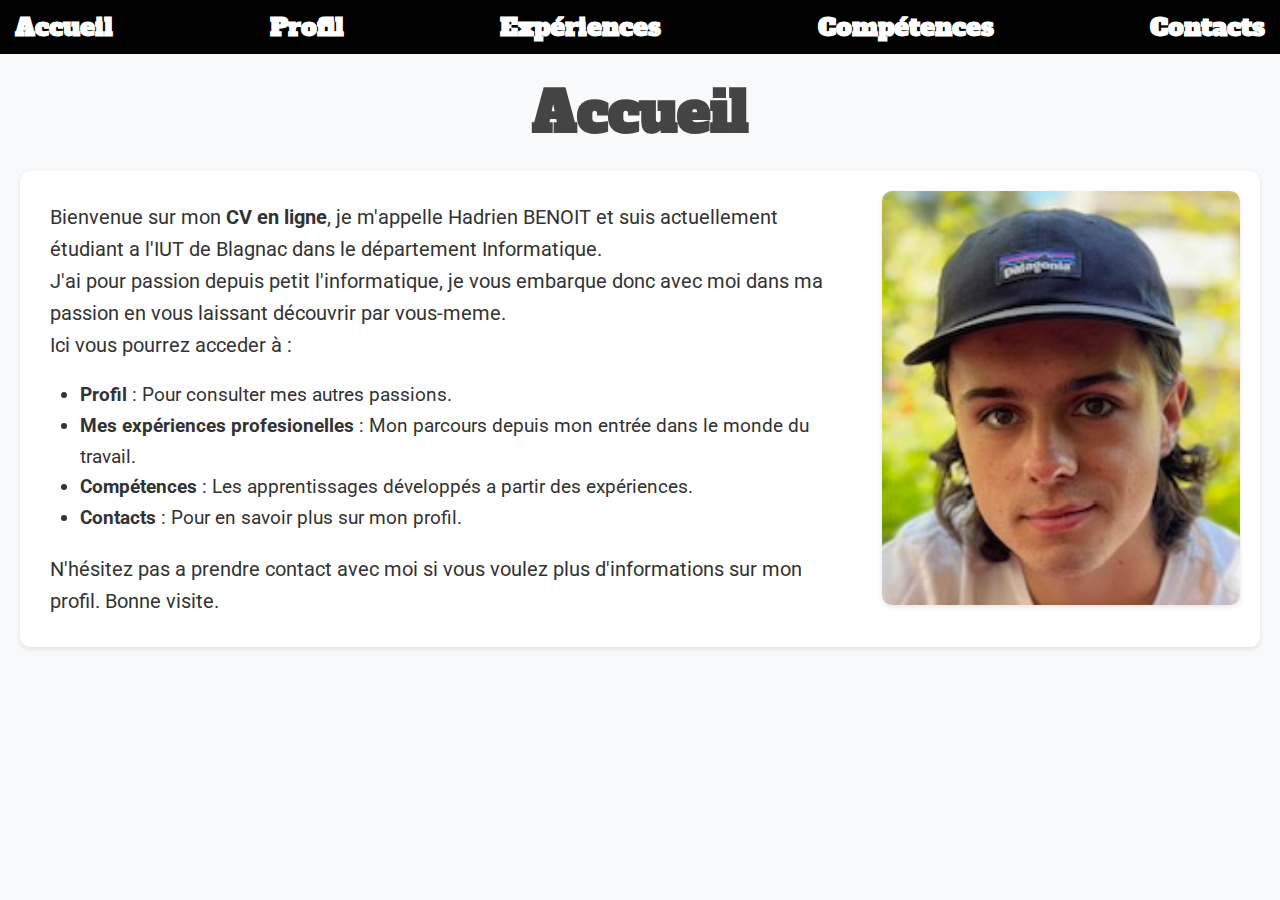
<file: index.html>
<!DOCTYPE html>
<html lang="fr">
<head>
    <meta charset="UTF-8">
    <meta name="viewport" content="width=device-width, initial-scale=1.0">
    <link rel="stylesheet" href="Accueil.css"/>
    <link rel="preconnect" href="https://fonts.googleapis.com">
    <link rel="preconnect" href="https://fonts.gstatic.com" crossorigin>
    <link href="https://fonts.googleapis.com/css2?family=Alfa+Slab+One&display=swap" rel="stylesheet">
    <link rel="preconnect" href="https://fonts.googleapis.com">
    <link rel="preconnect" href="https://fonts.gstatic.com" crossorigin>
    <link href="https://fonts.googleapis.com/css2?family=Roboto:ital,wght@0,100;0,300;0,400;0,500;0,700;0,900;1,100;1,300;1,400;1,500;1,700;1,900&display=swap" rel="stylesheet">
    
    <title>Accueil</title>
</head>
<body>
    <header>
    <nav>
        <ul>
            <li><a href="index.html">Accueil</a></li>
            <li><a href="Profil.html">Profil</a></li>
            <li><a href="Experiences.html">Expériences</a></li>
            <li><a href="Compétences.html">Compétences</a></li>
            <li><a href="Contacts.html">Contacts</a></li>
        </ul>
    </nav>
    </header>
    <h1>Accueil</h1>
    <section class="Accueil">
        <div class="ztexte">
        <p>
            Bienvenue sur mon <strong>CV en ligne</strong>, je m'appelle Hadrien BENOIT et suis actuellement étudiant a l'IUT de Blagnac dans le département Informatique.</br>
            J'ai pour passion depuis petit l'informatique, je vous embarque donc avec moi dans ma passion en vous laissant découvrir par vous-meme.</br>
            Ici vous pourrez acceder à :
            <ul>
                <li><strong>Profil</strong>  : Pour consulter mes autres passions.</li>
                <li><strong>Mes expériences profesionelles</strong> : Mon parcours depuis mon entrée dans le monde du travail.</li>
                <li><strong>Compétences</strong> : Les apprentissages développés a partir des expériences.</li>
                <li><strong>Contacts</strong> : Pour en savoir plus sur mon profil.</li>
            </ul>
        </p>
        <p>
            N'hésitez pas a prendre contact avec moi si vous voulez plus d'informations sur mon profil. Bonne visite.
        </p>
        </div>
    <div class="zimage">
        <img src="Capture d’écran 2024-12-28 à 21.32.38.png">
    </div>
    </section>
</body>
</html>
</file>
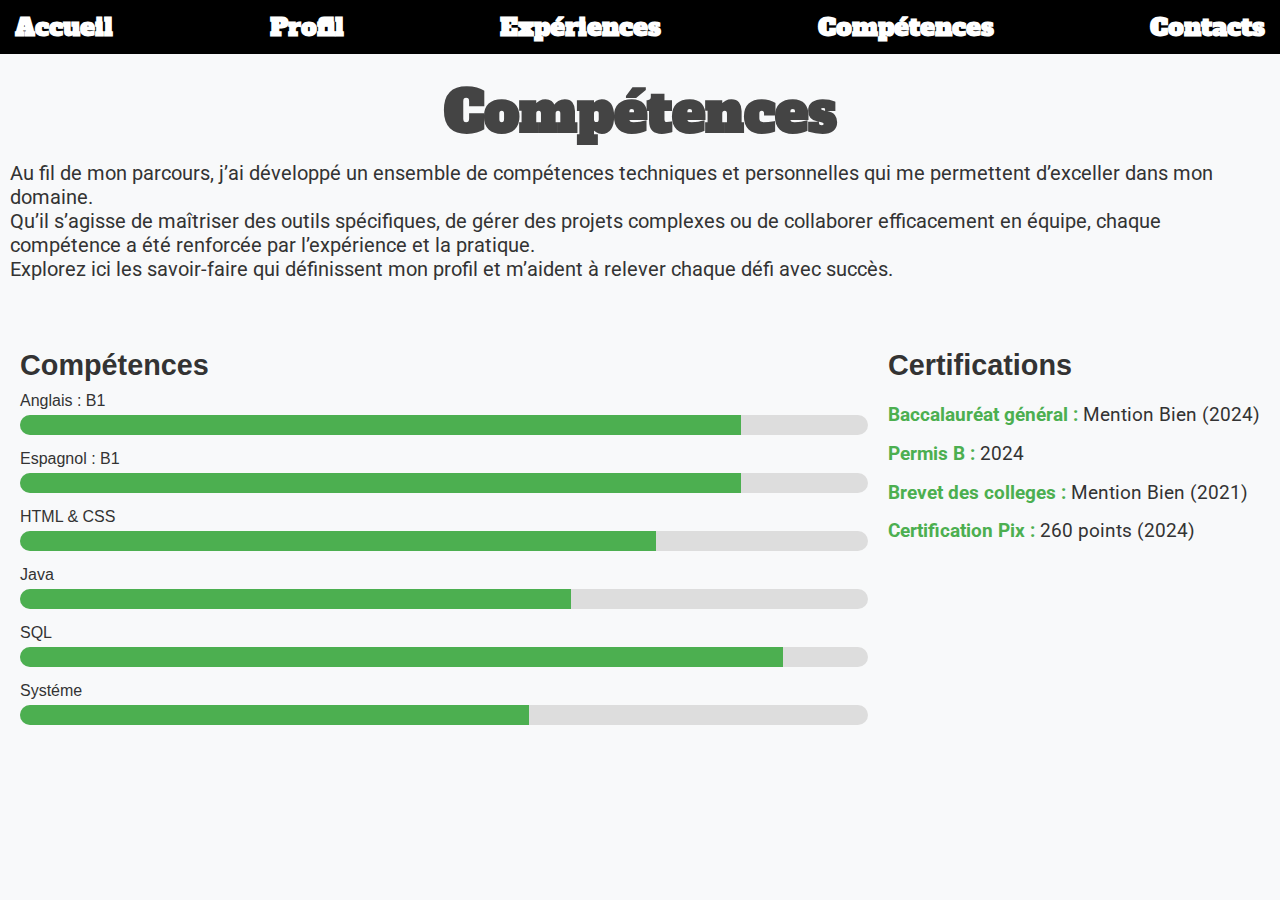
<file: Compétences.html>
<!DOCTYPE html>
<html lang="fr">
<head>
    <meta charset="UTF-8">
    <meta name="viewport" content="width=device-width, initial-scale=1.0">
    <link rel="stylesheet" href="Accueil.css"/>
    <link rel="preconnect" href="https://fonts.googleapis.com">
    <link rel="preconnect" href="https://fonts.gstatic.com" crossorigin>
    <link href="https://fonts.googleapis.com/css2?family=Alfa+Slab+One&display=swap" rel="stylesheet">
    <link rel="preconnect" href="https://fonts.googleapis.com">
    <link rel="preconnect" href="https://fonts.gstatic.com" crossorigin>
    <link href="https://fonts.googleapis.com/css2?family=Roboto:ital,wght@0,100;0,300;0,400;0,500;0,700;0,900;1,100;1,300;1,400;1,500;1,700;1,900&display=swap" rel="stylesheet">
    <title>Compétences</title>
</head>
<body>
    <header>
        <nav>
            <ul>
                <li><a href="index.html">Accueil</a></li>
                <li><a href="Profil.html">Profil</a></li>
                <li><a href="Experiences.html">Expériences</a></li>
                <li><a href="Compétences.html">Compétences</a></li>
                <li><a href="Contacts.html">Contacts</a></li>
            </ul>
        </nav>
     </header>
    <h1>Compétences</h1>
    <p>
        Au fil de mon parcours, j’ai développé un ensemble de compétences techniques et personnelles qui me permettent d’exceller dans mon domaine.</br>
        Qu’il s’agisse de maîtriser des outils spécifiques, de gérer des projets complexes ou de collaborer efficacement en équipe, chaque compétence a été renforcée par l’expérience et la pratique.</br>
        Explorez ici les savoir-faire qui définissent mon profil et m’aident à relever chaque défi avec succès.</br></br>
        <section class="compétences-certifications">
            <!-- Compétences -->
            <div class="compétences">
                <h2>Compétences</h2>
                <div class="compétence">
                    <span>Anglais : B1</span>
                    <div class="barre">
                        <div class="progres" style="width: 85%;"></div>
                    </div>
                </div>
                <div class="compétence">
                    <span>Espagnol : B1</span>
                    <div class="barre">
                        <div class="progres" style="width: 85%;"></div>
                    </div>
                </div>
                <div class="compétence">
                    <span>HTML & CSS</span>
                    <div class="barre">
                        <div class="progres" style="width: 75%;"></div>
                    </div>
                </div>
                <div class="compétence">
                    <span>Java</span>
                    <div class="barre">
                        <div class="progres" style="width: 65%;"></div>
                    </div>
                </div>
                <div class="compétence">
                    <span>SQL</span>
                    <div class="barre">
                        <div class="progres" style="width: 90%;"></div>
                    </div>
                </div>
                <div class="compétence">
                    <span>Systéme</span>
                    <div class="barre">
                        <div class="progres" style="width: 60%;"></div>
                    </div>
                </div>
            </div>
            

            <div class="certifications">
                <h2>Certifications</h2>
                <ul>
                    <li><strong>Baccalauréat général :</strong> Mention Bien (2024)</li>
                    <li><strong>Permis B :</strong> 2024</li>
                    <li><strong>Brevet des colleges :</strong> Mention Bien (2021)</li>
                    <li><strong>Certification Pix :</strong> 260 points (2024)</li>
                </ul>
            </div>
        </section>
    </p>
</body>
</html>
</file>
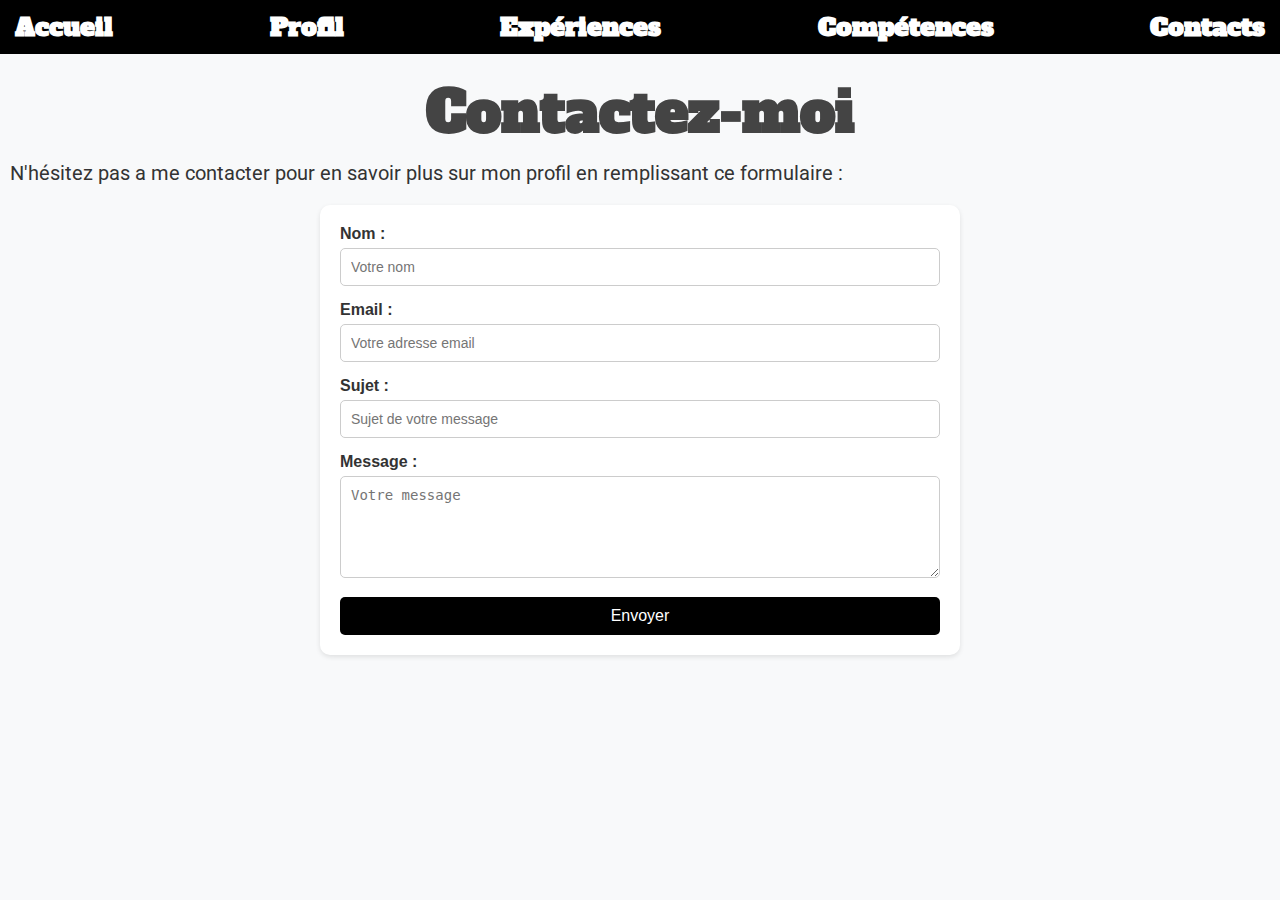
<file: Contacts.html>
<!DOCTYPE html>
<html lang="fr">
<head>
    <meta charset="UTF-8">
    <meta name="viewport" content="width=device-width, initial-scale=1.0">
    <link rel="stylesheet" href="Accueil.css"/>
    <link rel="preconnect" href="https://fonts.googleapis.com">
    <link rel="preconnect" href="https://fonts.gstatic.com" crossorigin>
    <link href="https://fonts.googleapis.com/css2?family=Alfa+Slab+One&display=swap" rel="stylesheet">
    <link rel="preconnect" href="https://fonts.googleapis.com">
    <link rel="preconnect" href="https://fonts.gstatic.com" crossorigin>
    <link href="https://fonts.googleapis.com/css2?family=Roboto:ital,wght@0,100;0,300;0,400;0,500;0,700;0,900;1,100;1,300;1,400;1,500;1,700;1,900&display=swap" rel="stylesheet">
    <title>Contacts</title>
</head>
<body>
        <header>
            <nav>
                <ul>
                    <li><a href="index.html">Accueil</a></li>
                    <li><a href="Profil.html">Profil</a></li>
                    <li><a href="Experiences.html">Expériences</a></li>
                    <li><a href="Compétences.html">Compétences</a></li>
                    <li><a href="Contacts.html">Contacts</a></li>
                </ul>
            </nav>
        </header>
            <h1>Contactez-moi</h1>
            <p>N'hésitez pas a me contacter pour en savoir plus sur mon profil en remplissant ce formulaire :</p>
    
            <form class="formulaire">
                <div class="groupe">
                    <label for="nom">Nom :</label>
                    <input type="text" id="nom" name="nom" placeholder="Votre nom" required>
                </div>

                <div class="groupe">
                    <label for="email">Email :</label>
                    <input type="email" id="email" name="email" placeholder="Votre adresse email" required>
                </div>

                <div class="groupe">
                    <label for="sujet">Sujet :</label>
                    <input type="text" id="sujet" name="sujet" placeholder="Sujet de votre message">
                </div>

                <div class="groupe">
                    <label for="message">Message :</label>
                    <textarea id="message" name="message" rows="5" placeholder="Votre message" required></textarea>
                </div>

                <button type="soumettre" class="btn-soumettre">Envoyer</button>
            </form>
</body>
</html>
</file>
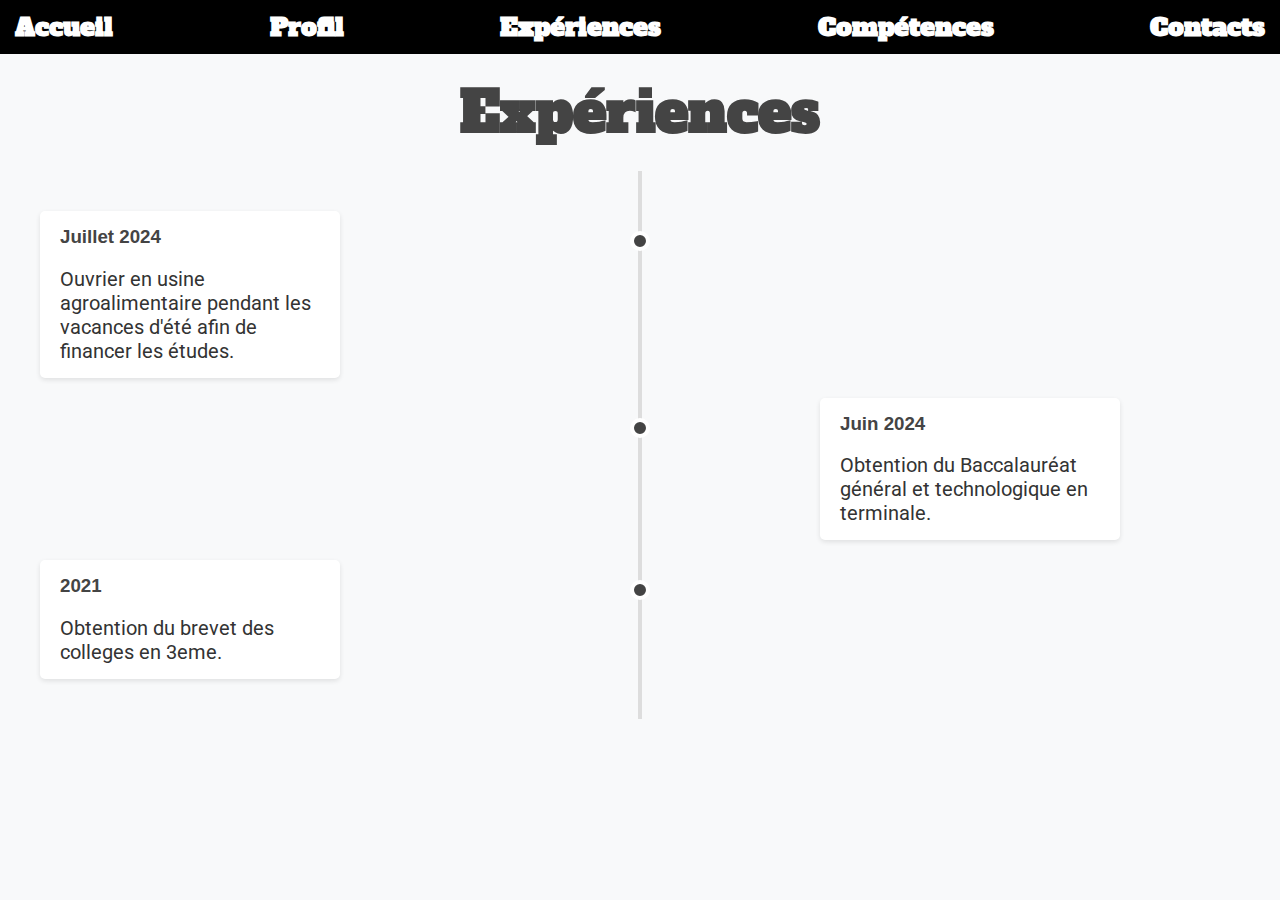
<file: Experiences.html>
<!DOCTYPE html>
<html lang="fr">
<head>
    <meta charset="UTF-8">
    <meta name="viewport" content="width=device-width, initial-scale=1.0">
    <link rel="stylesheet" href="Accueil.css"/>
    <link rel="preconnect" href="https://fonts.googleapis.com">
    <link rel="preconnect" href="https://fonts.gstatic.com" crossorigin>
    <link href="https://fonts.googleapis.com/css2?family=Alfa+Slab+One&display=swap" rel="stylesheet">
    <link rel="preconnect" href="https://fonts.googleapis.com">
    <link rel="preconnect" href="https://fonts.gstatic.com" crossorigin>
    <link href="https://fonts.googleapis.com/css2?family=Roboto:ital,wght@0,100;0,300;0,400;0,500;0,700;0,900;1,100;1,300;1,400;1,500;1,700;1,900&display=swap" rel="stylesheet">
    <title>Expériences</title>
</head>
<body>
    <header>
        <nav>
            <ul>
                <li><a href="index.html">Accueil</a></li>
                <li><a href="Profil.html">Profil</a></li>
                <li><a href="Experiences.html">Expériences</a></li>
                <li><a href="Compétences.html">Compétences</a></li>
                <li><a href="Contacts.html">Contacts</a></li>
            </ul>
        </nav>
    </header>
    <h1>Expériences</h1>   
    <section class="frise">
        <div class="element_frise">
            <div class="contenu_frise">
                <h3>Juillet 2024</h3>
                <p>Ouvrier en usine agroalimentaire pendant les vacances d'été afin de financer les études.</p>
            </div>
        </div>
        <div class="element_frise">
            <div class="contenu_frise">
                <h3>Juin 2024</h3>
                <p>Obtention du Baccalauréat général et technologique en terminale.</p>
            </div>
        </div>
        <div class="element_frise">
            <div class="contenu_frise">
                <h3>2021</h3>
                <p>Obtention du brevet des colleges en 3eme.</p>
            </div>
        </div>
    </section>
</body>
</html>
</file>
<file: Accueil.css>
.alfa-slab-one-regular {
    font-family: "Alfa Slab One", serif;
    font-weight: 400;
    font-style: normal;
}  
.roboto-thin {
    font-family: "Roboto", serif;
    font-weight: 100;
    font-style: normal;
  }
  
  .roboto-light {
    font-family: "Roboto", serif;
    font-weight: 300;
    font-style: normal;
  }
  
  .roboto-regular {
    font-family: "Roboto", serif;
    font-weight: 400;
    font-style: normal;
  }
  
  .roboto-medium {
    font-family: "Roboto", serif;
    font-weight: 500;
    font-style: normal;
  }
  
  .roboto-bold {
    font-family: "Roboto", serif;
    font-weight: 700;
    font-style: normal;
  }
  
  .roboto-black {
    font-family: "Roboto", serif;
    font-weight: 900;
    font-style: normal;
  }
  
  .roboto-thin-italic {
    font-family: "Roboto", serif;
    font-weight: 100;
    font-style: italic;
  }
  
  .roboto-light-italic {
    font-family: "Roboto", serif;
    font-weight: 300;
    font-style: italic;
  }
  
  .roboto-regular-italic {
    font-family: "Roboto", serif;
    font-weight: 400;
    font-style: italic;
  }
  
  .roboto-medium-italic {
    font-family: "Roboto", serif;
    font-weight: 500;
    font-style: italic;
  }
  
  .roboto-bold-italic {
    font-family: "Roboto", serif;
    font-weight: 700;
    font-style: italic;
  }
  
  .roboto-black-italic {
    font-family: "Roboto", serif;
    font-weight: 900;
    font-style: italic;
  }

a{
    text-decoration: none;
    color: white;
}
header {
    background-color: black;
    padding: 10px 0;
}

header ul {
    list-style-type: none;
    display: flex;
    justify-content: space-between;
    margin: 10;
    padding: 0;
}

header li {
    margin: 0 15px;
}

header a {
    text-decoration: none;
    color: white;
    font-family: 'Alfa Slab One', sans-serif;
    font-size: 25px;
}

header a:hover {
    color: lightgray;
}
h1{
    color: black;
    font-family: Alfa Slab One;
    font-size: 350%;
    margin: 10px;
}
html, body {
    width: 100%;
    height: 100%;
    margin: 0;
    padding: 0;
    background-color: #b3cde0;
}
p{
    font-family: roboto;
    font-size: 125%;
    margin: 10px;
}
body ul{
    font-family: roboto;
    font-size: 120%;
    text-decoration: none;
}
body li{
    text-decoration: none;
}

body {
    font-family: Arial, sans-serif;
    background-color: #f8f9fa;
    color: #333;
    margin: 0;
    padding: 0;
}

header {
    background-color: black;
    padding: 10px 0;
}

header nav ul {
    list-style: none;
    padding: 0;
    margin: 0;
    display: flex;
    justify-content: space-between;
}

header nav ul li {
    margin: 0 15px;
}

header nav ul li a {
    color: white;
    text-decoration: none;
    font-weight: bold;
}

header nav ul li a:hover {
    text-decoration: underline;
}

h1 {
    text-align: center;
    color: #444;
    margin-top: 20px;
}

.formulaire {
    max-width: 600px;
    margin: 20px auto;
    padding: 20px;
    background-color: white;
    border-radius: 10px;
    box-shadow: 0 2px 5px rgba(0, 0, 0, 0.1);
}

.groupe {
    margin-bottom: 15px;
}

label {
    display: block;
    margin-bottom: 5px;
    font-weight: bold;
}

input[type="text"],
input[type="email"],
textarea {
    width: 100%;
    padding: 10px;
    font-size: 14px;
    border: 1px solid #ccc;
    border-radius: 5px;
    box-sizing: border-box;
}

.btn-soumettre {
    display: inline-block;
    width: 100%;
    padding: 10px;
    background-color: black;
    color: white;
    border: none;
    border-radius: 5px;
    font-size: 16px;
    cursor: pointer;
}

.btn-soumettre:hover {
    background-color: #333;
}

.Accueil {
    display: flex;
    align-items: flex-start;
    justify-content: space-between;
    max-width: 1200px;
    margin: 20px auto;
    padding: 20px;
    background-color: white;
    border-radius: 10px;
    box-shadow: 0 2px 5px rgba(0, 0, 0, 0.1);
}

.ztexte {
    flex: 2;
    margin-right: 20px;
}

.ztexte h1 {
    color: #444;
    margin-bottom: 10px;
}

.ztexte p, .ztexte ul {
    line-height: 1.6;
}

.zimage img {
    max-width: 100%;
    height: auto;
    border-radius: 10px;
    box-shadow: 0 2px 5px rgba(0, 0, 0, 0.1);
}

.frise {
    position: relative;
    margin: 20px auto;
    padding: 20px 0;
    max-width: 600px;
}

.frise::before {
    content: "";
    position: absolute;
    top: 0;
    left: 50%;
    width: 4px;
    height: 100%;
    background-color: #ddd;
    transform: translateX(-50%);
}

.element_frise {
    position: relative;
    margin: 20px 0;
}

.contenu_frise {
    background-color: white;
    padding: 15px 20px;
    border-radius: 5px;
    box-shadow: 0 2px 5px rgba(0, 0, 0, 0.1);
    position: relative;
    width: calc(50% - 40px);
}

.contenu_frise h3 {
    margin-top: 0;
    color: #444;
}

.contenu_frise p {
    margin: 5px 0 0;
}

.element_frise:nth-child(odd) .contenu_frise {
    right: 50%;
}

.element_frise:nth-child(even) .contenu_frise {
    left: 80%;
    
}

.element_frise::before {
    content: "";
    position: absolute;
    top: 20px;
    left: 50%;
    width: 12px;
    height: 12px;
    background-color: #444;
    border: 4px solid white;
    border-radius: 50%;
    transform: translateX(-50%);
    z-index: 1;
}

.compétences-certifications {
    display: flex;
    justify-content: space-between; 
    align-items: flex-start; 
    gap: 20px; 
    margin: 20px; 
}

/* Compétences : Alignée à gauche */
.compétences {
    flex: 1; /* Occupe une portion égale */
}

/* Certifications : Alignée à droite */
.compétence {
    flex: 1; /* Occupe une portion égale */
}

/* Titres */
.compétences h2,
.certifications h2 {
    font-size: 1.8em;
    margin-bottom: 10px;
}

/* Style des barres de progression */
.compétences .compétence {
    margin-bottom: 15px;
}

.compétences .barre {
    width: 100%;
    height: 20px;
    background-color: #ddd;
    border-radius: 10px;
    overflow: hidden;
    margin-top: 5px;
}

.compétences .progres {
    height: 100%;
    background-color: #4caf50;
    width: 0;
    transition: width 0.5s;
}

.certifications ul {
    list-style-type: none; 
    padding: 0;
}

.certifications li {
    margin-bottom: 10px;
    font-size: 1em;
    line-height: 1.5;
}

.certifications strong {
    color: #4caf50; 
}

.passion {
    display: flex;
    align-items: center;
    margin-bottom: 20px;
    justify-content: center;
}

.passion-icon {
    width: 150px;
    height: 120px;
    margin-right: 100px;
}

.passion-description {
    max-width: 500px;
}

.passion h3 {
    font-size: 1.5em;
    margin-bottom: 10px;
}

.passion p {
    font-size: 1.2em;
    line-height: 1.6;
}
</file>
